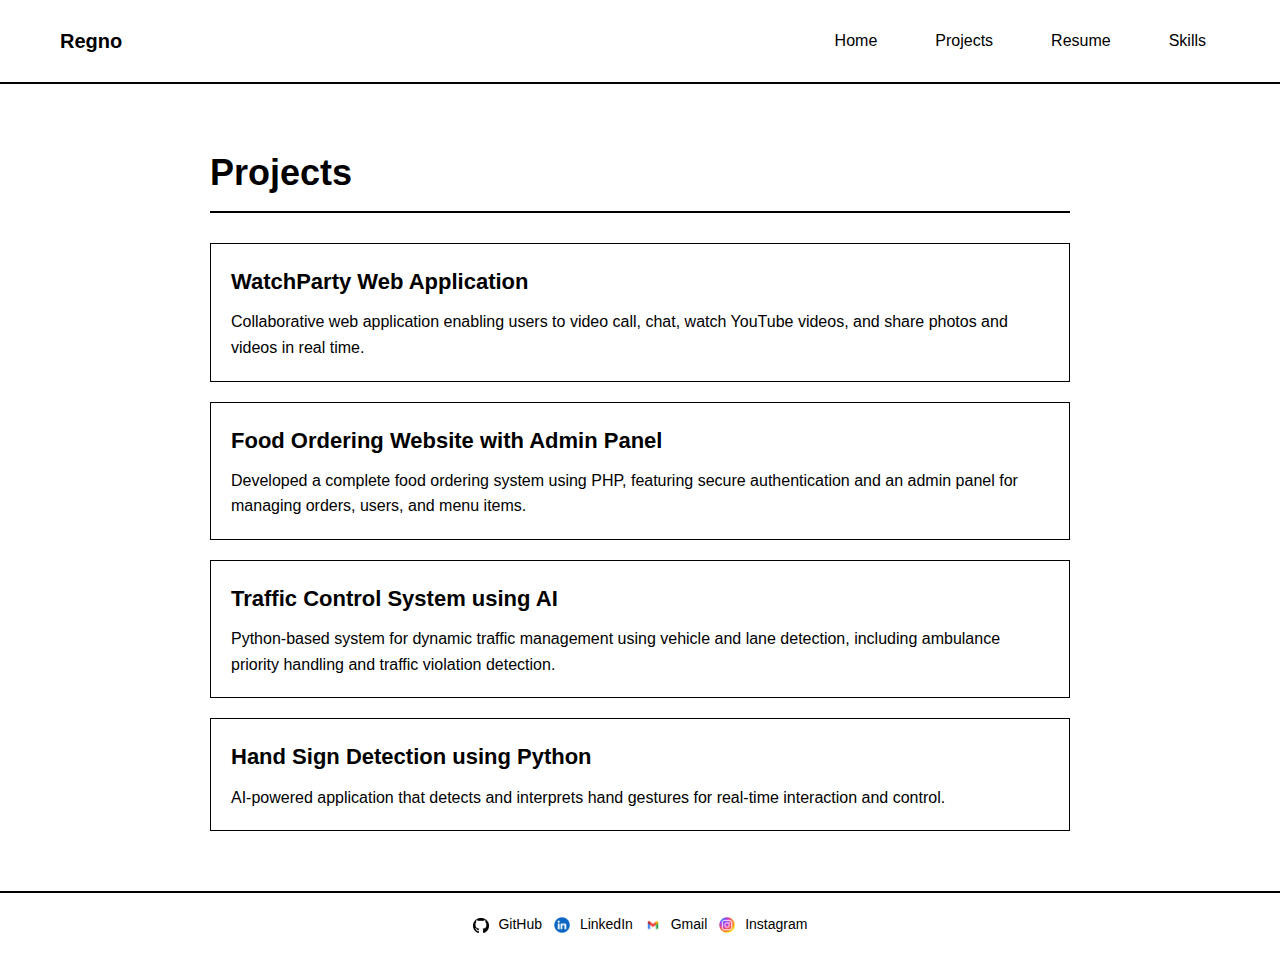
<file: Projects.html>
<!DOCTYPE html>
<html lang="en">
<head>
  <meta charset="UTF-8" />
  <meta name="viewport" content="width=device-width, initial-scale=1.0" />
  <title>Projects</title>
  <link rel="stylesheet" href="Projects.css" />
</head>
<body>

  <nav>
    <div class="logo">Regno</div>
    <a href="Index.html">Home</a>
    <a href="Projects.html">Projects</a>
    <a href="Resume.html">Resume</a>
    <a href="skills.html">Skills</a>
  </nav>

  <section class="projects-section">
    <h1 class="section-title">Projects</h1>

    <!-- SINGLE DIV -->
    <div id="projects-container"></div>
  </section>

  <footer>
    <a href="https://github.com/regno001" target="_blank">
      <img src="./Images/github-seeklogo.png" alt=""> GitHub
    </a>
    <a href="https://www.linkedin.com/in/rahul-rawat-992863321/" target="_blank">
      <img src="./Images/linkdin.png" alt=""> LinkedIn
    </a>
    <a href="mailto:rwt7454@gmail.com">
      <img src="./Images/gmail.png" alt=""> Gmail
    </a>
    <a href="https://www.instagram.com/rahul.rwt.01" target="_blank">
      <img src="./Images/Instagram.png" alt=""> Instagram
    </a>
  </footer>

  <script src="projects.js"></script>
</body>
</html>
</file>
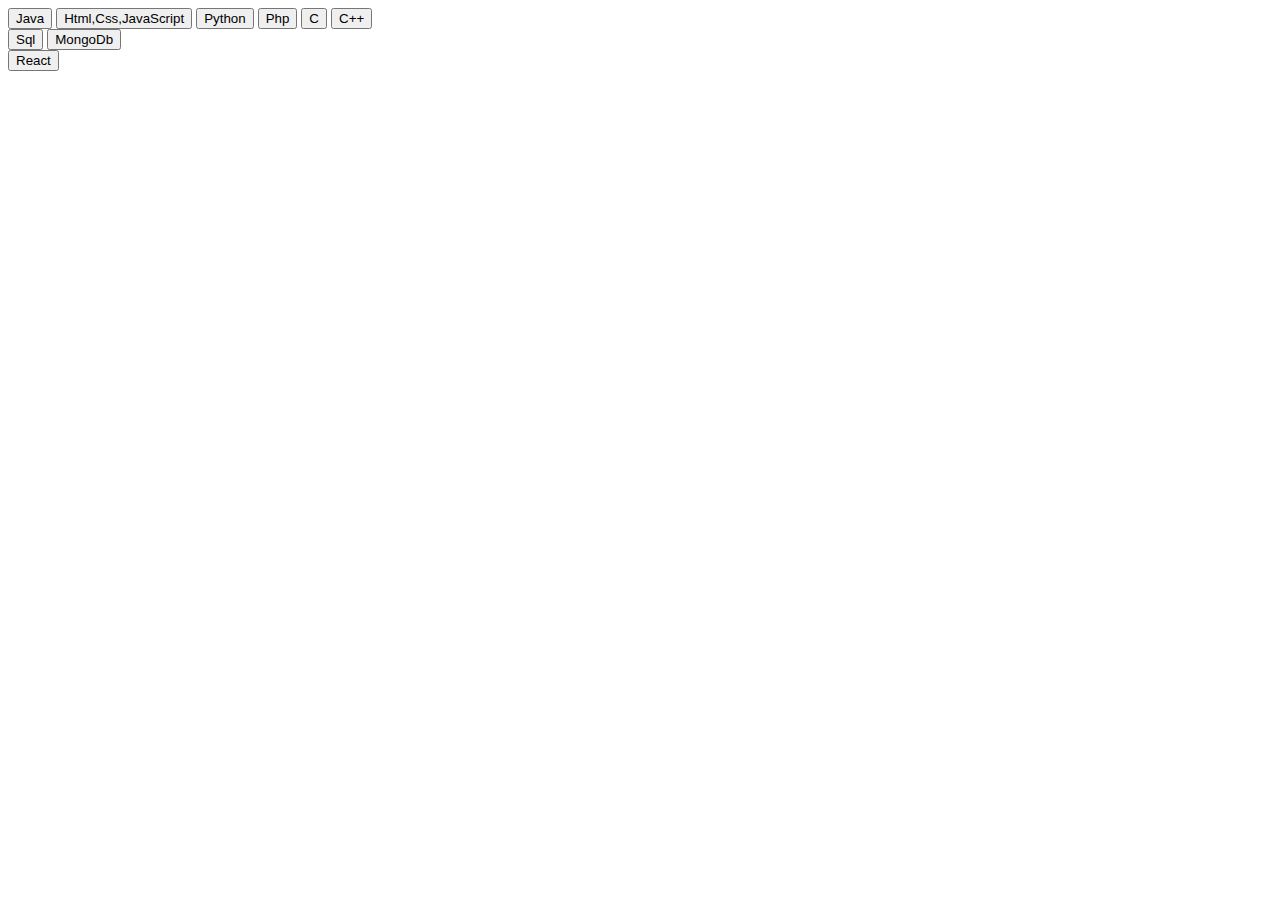
<file: skills.html>
<!DOCTYPE html>
<html lang="en">
<head>
  <meta charset="UTF-8">
  <meta name="viewport" content="width=device-width, initial-scale=1.0">
  <title>Skills</title>
</head>
<body>
  <div class="Lang">
    <button>Java</button>
    <button>Html,Css,JavaScript</button>
    <button>Python</button>
    <button>Php</button>
    <button>C</button>
    <button>C++</button>
  </div>
  <div class="DataBase">
    <button>Sql</button>
    <button>MongoDb</button>
  </div>
  <div class="frameWork">
    <button>React</button>
  </div>
</body>
</html>
</file>
<file: Projects.css>
/* RESET */
* {
  margin: 0;
  padding: 0;
  box-sizing: border-box;
  font-family: Arial, Helvetica, sans-serif;
}

/* BODY */
body {
  background-color: #ffffff;
  color: #000;
  line-height: 1.6;
}

/* NAVBAR */
nav {
  display: flex;
  align-items: center;
  gap: 30px;
  padding: 20px 60px;
  border-bottom: 2px solid #000;
}

.logo {
  font-size: 20px;
  font-weight: 700;
  margin-right: auto;
}

/* NAV LINKS */
nav a {
  position: relative;
  text-decoration: none;
  color: #000;
  font-weight: 500;
  padding: 8px 14px;
  overflow: hidden;
  transition: color 0.35s ease;
  z-index: 1;
  border-radius: 50px;
}

/* BACKGROUND FILL EFFECT */
nav a::before {
  content: "";
  position: absolute;
  top: 50%;
  left: 50%;
  width: 0;
  height: 0;
  background: #ff2d2d;
 border-radius: 50px;
  transform: translate(-50%, -50%);
  transition: width 0.35s ease, height 0.35s ease;
  z-index: -1;
}

/* HOVER EFFECT */
nav a:hover::before {
  width: 120%;
  height: 300%;
  border-radius: 50px;
}

nav a:hover {
  color: #ffffff;
  border-radius: 50px;
}
/* PROJECTS SECTION */
.projects-section {
  max-width: 900px;
  margin: 60px auto;
  padding: 0 20px;
}

/* TITLE */
.section-title {
  font-size: 36px;
  margin-bottom: 30px;
  border-bottom: 2px solid #000;
  padding-bottom: 10px;
}

/* PROJECT CARDS */
.project-card {
  border: 1px solid #000;
  padding: 20px;
  margin-bottom: 20px;
  transition: background 0.3s ease, color 0.3s ease;
}

.project-card h2 {
  font-size: 22px;
  margin-bottom: 10px;
}

.project-card p {
  font-size: 16px;
}

/* CARD HOVER */
.project-card:hover {
  background-color: #000;
  color: #fff;
}

/* FOOTER */
footer {
  border-top: 2px solid #000;
  padding: 20px;
  margin-top: 60px;
  display: flex;
  justify-content: center;
  flex-wrap: wrap;
  gap: 12px;
}

footer a {
  text-decoration: none;
  color: #000;
  font-size: 14px;
}

footer img {
  width: 16px;
  vertical-align: middle;
  margin-right: 6px;
}

footer a:hover {
  text-decoration: underline;
}

/* MOBILE */
@media (max-width: 768px) {

  nav {
    flex-wrap: wrap;
    justify-content: center;
    gap: 16px;
    padding: 16px 20px;
  }

  .logo {
    width: 100%;
    text-align: center;
  }

  nav a {
    font-size: 14px;
  }

  .section-title {
    font-size: 26px;
  }

  .project-card h2 {
    font-size: 18px;
  }

  .project-card p {
    font-size: 14px;
  }

  footer a {
    font-size: 12px;
  }
}
</file>
